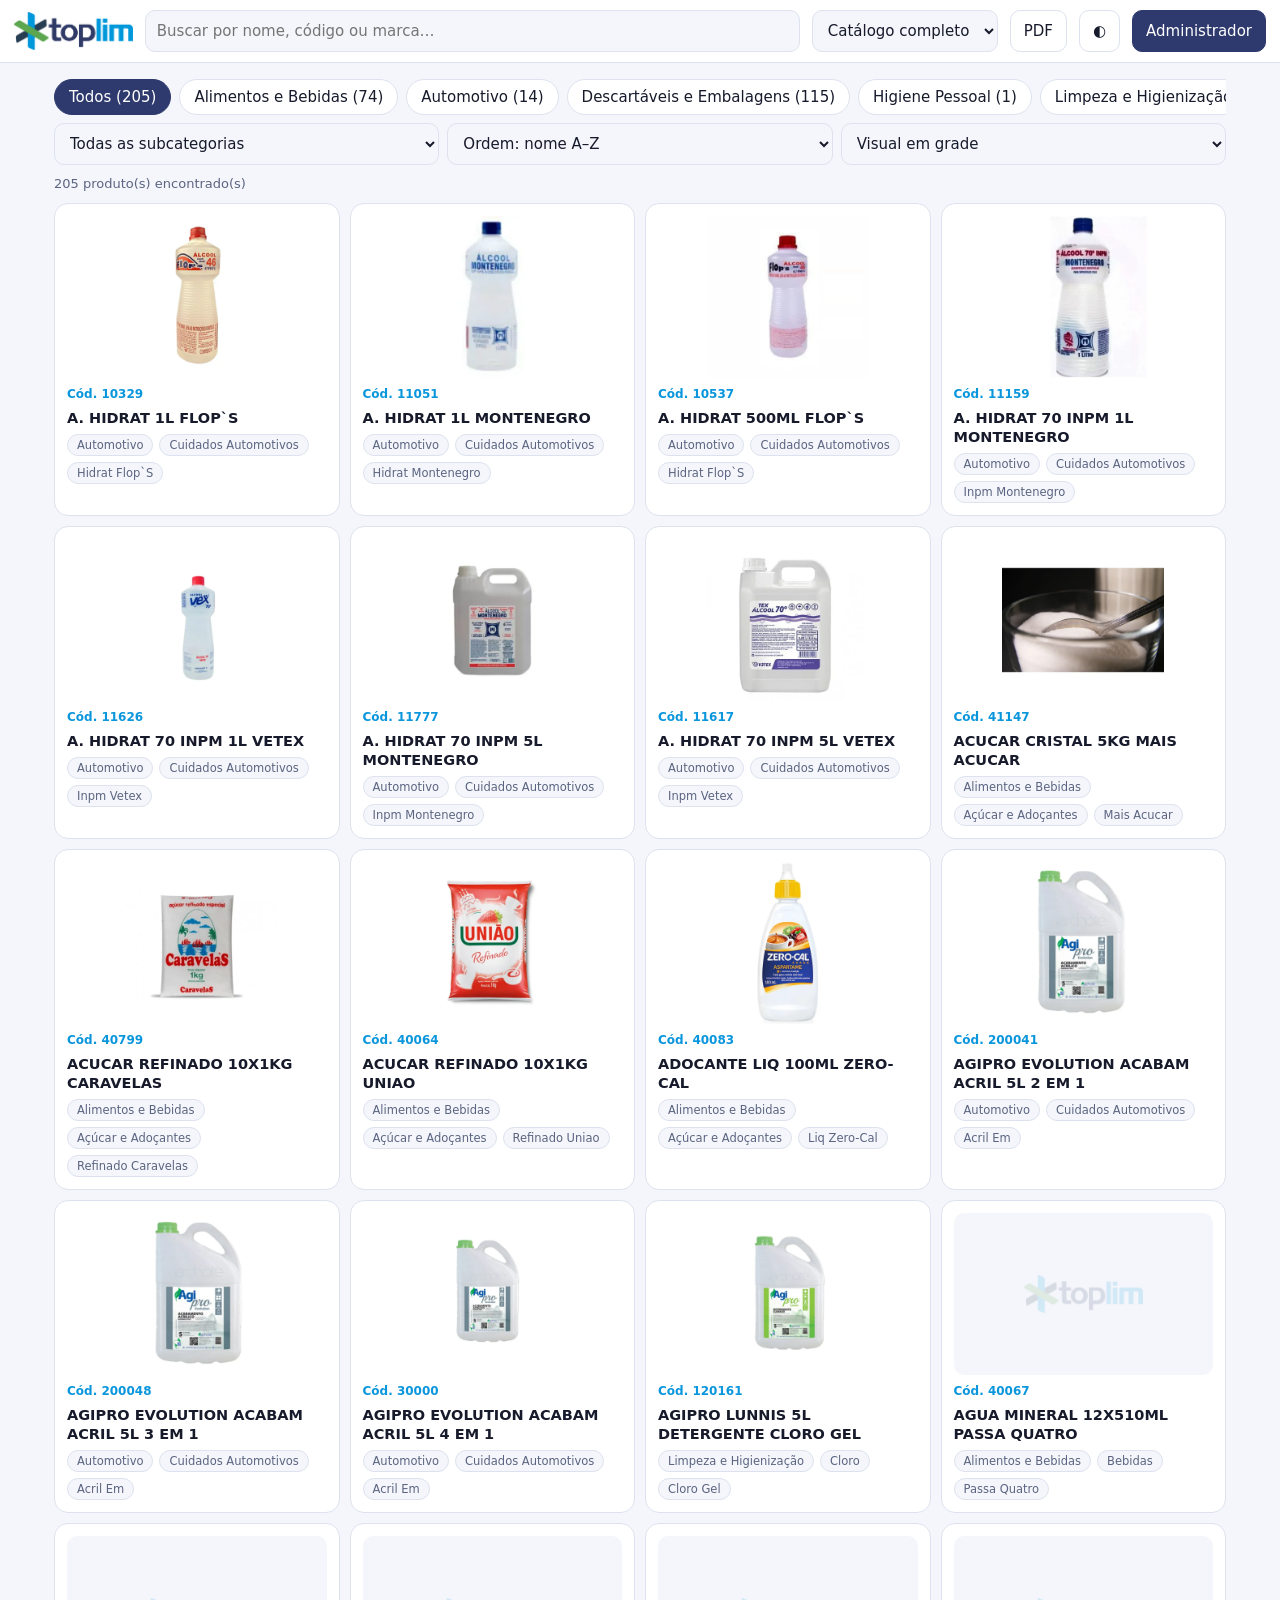
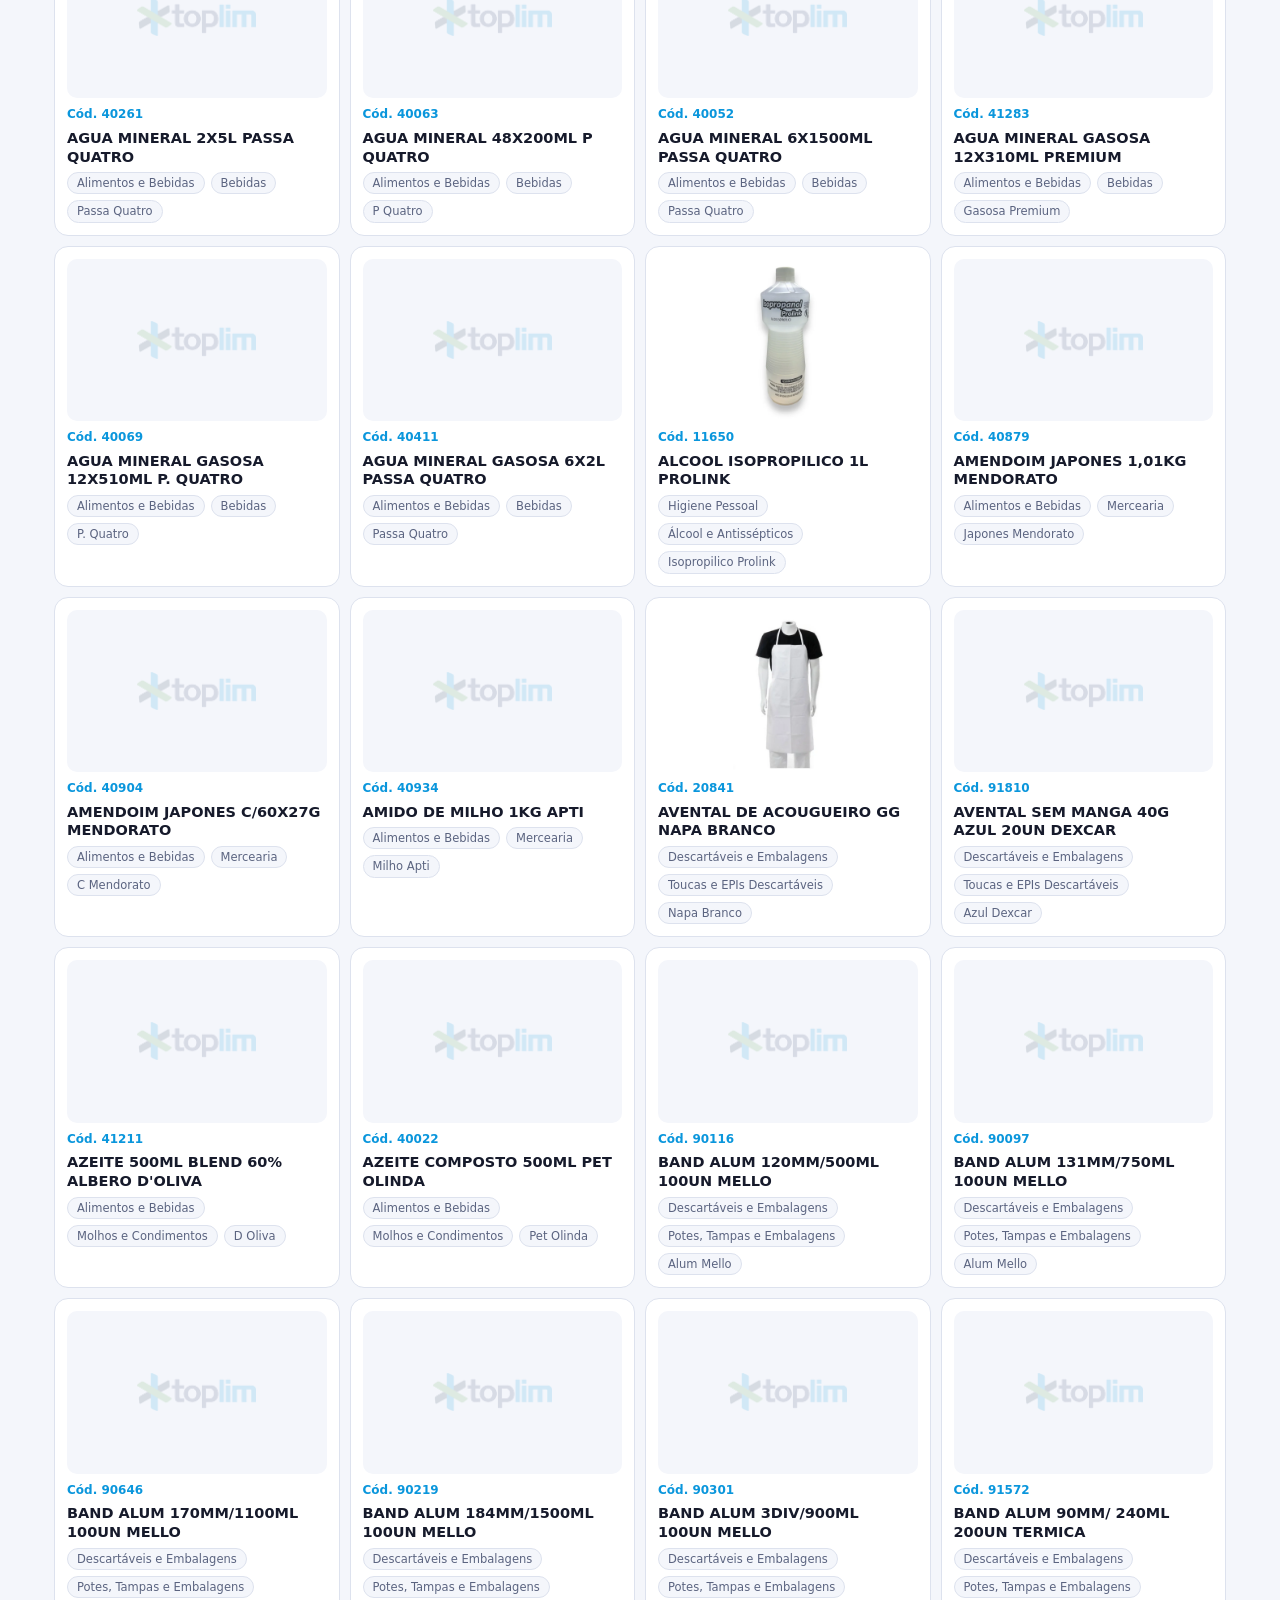
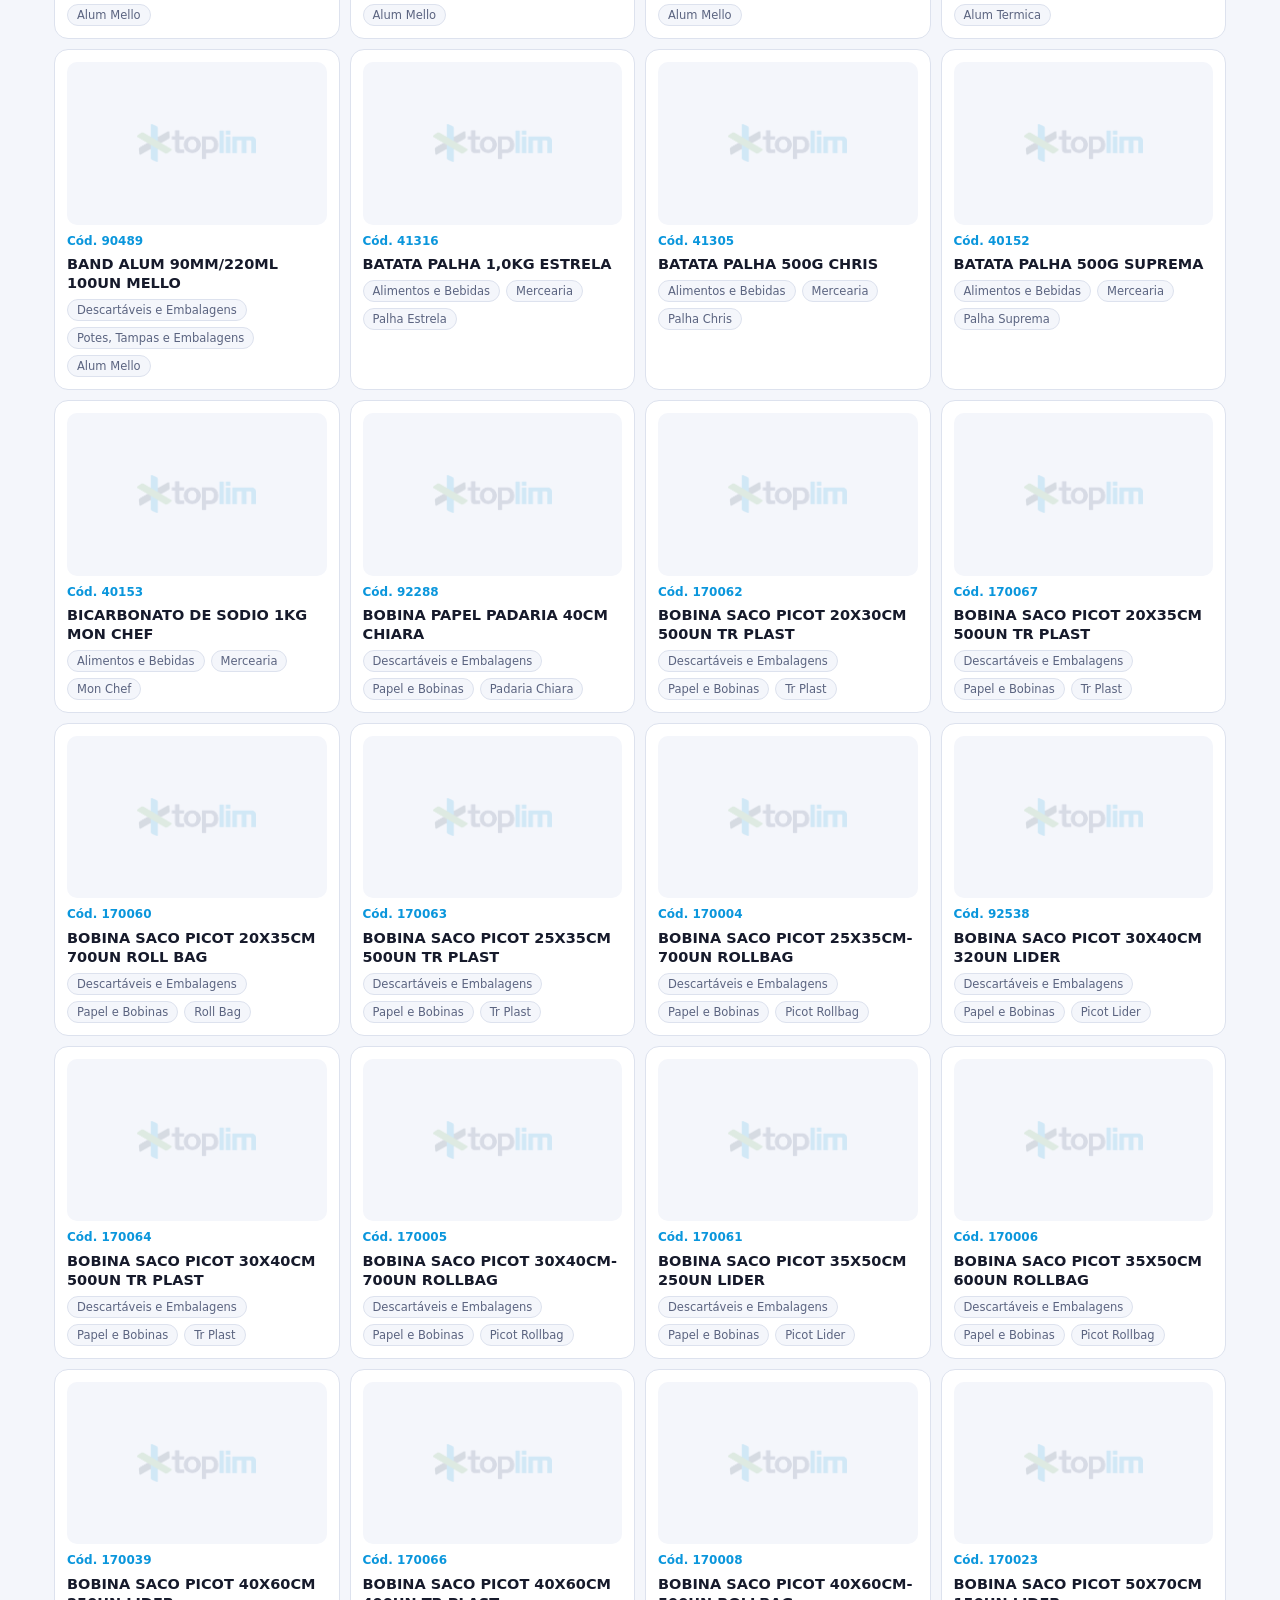
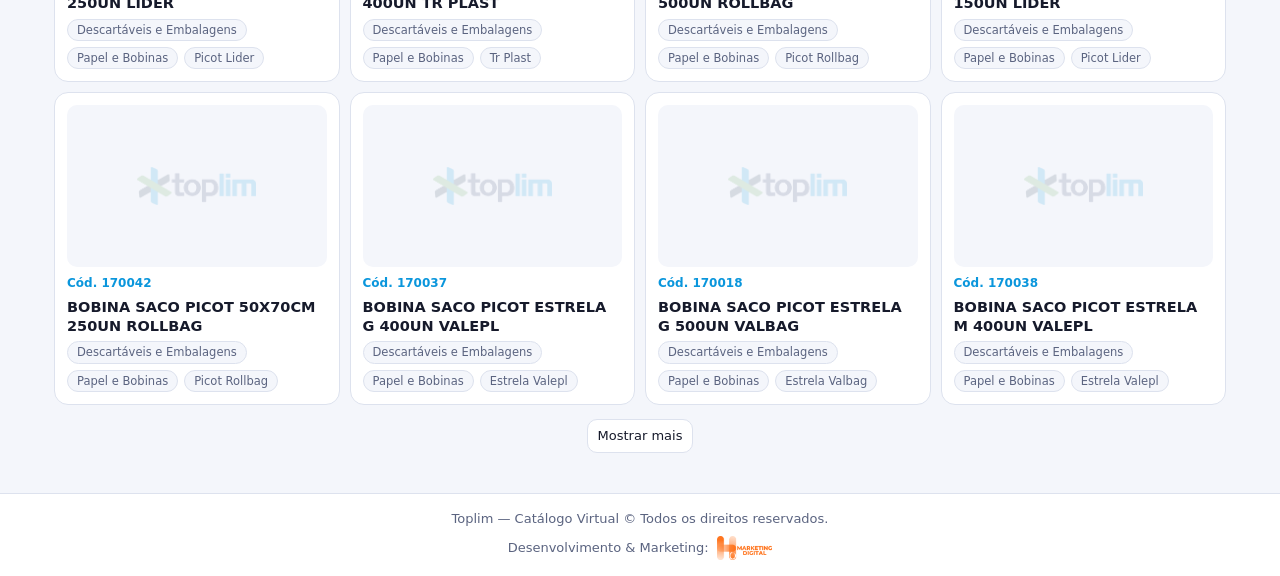
<file: index.html>
<!DOCTYPE html>
<html lang="pt-BR">
<head>
  <meta charset="utf-8">
  <meta name="viewport" content="width=device-width, initial-scale=1, viewport-fit=cover">
  <meta name="theme-color" content="#2e3a6e">
  <title>Toplim — Catálogo Virtual</title>

  <link rel="manifest" href="manifest.json">
  <link rel="icon" href="assets/icon-192.png">
  <link rel="apple-touch-icon" href="assets/icon-192.png">
  <link rel="stylesheet" href="css/styles.css">
</head>
<body>

  <!-- CABEÇALHO -->
  <header>
    <a href="#" class="brand-logo" title="Toplim Catálogo">
      <img src="assets/logo-toplim.png" alt="Toplim" width="119" height="38">
    </a>
    <div class="grow">
      <input id="q" type="search" placeholder="Buscar por nome, código ou marca…" aria-label="Buscar">
    </div>
    <select id="cs" aria-label="Catálogo"></select>
    <button id="pdf" title="Baixar catálogo em PDF" aria-label="Baixar PDF">PDF</button>
    <button id="th" title="Tema" aria-label="Alternar tema">◐</button>
    <button id="ad" class="p">Administrador</button>
  </header>

  <!-- CONTEÚDO PRINCIPAL -->
  <main>
    <div class="chips" id="chips"></div>

    <div class="bar">
      <select id="sub" aria-label="Subcategoria"></select>
      <select id="so" aria-label="Ordenar">
        <option value="n">Ordem: nome A–Z</option>
        <option value="c">Ordem: código</option>
        <option value="m">Ordem: marca</option>
      </select>
      <select id="vw" aria-label="Visualização">
        <option value="g">Visual em grade</option>
        <option value="l">Visual em lista</option>
      </select>
    </div>

    <div class="cnt" id="cnt"></div>
    <div id="out"></div>

    <div class="more">
      <button id="mo" class="s" hidden>Mostrar mais</button>
    </div>
  </main>

  <!-- RODAPÉ -->
  <footer>
    <div class="footer-content">
      <span>Toplim — Catálogo Virtual © Todos os direitos reservados.</span>
      <div class="footer-partner">
        <span>Desenvolvimento &amp; Marketing:</span>
        <img src="assets/logo-ho-marketing-icon.png" alt="HO Marketing Digital" width="56" height="24">
      </div>
    </div>
  </footer>

  <!-- PAINEL ADMINISTRATIVO -->
  <div id="adm" class="sheet" hidden></div>

  <script src="js/data.js"></script>
  <script src="js/app.js"></script>
</body>
</html>
</file>
<file: css/styles.css>
/* ==========================================================================
   Toplim — Catálogo Virtual · Estilos
   --------------------------------------------------------------------------
   1. Variáveis e base
   2. Formulários e botões
   3. Cabeçalho
   4. Conteúdo principal e filtros
   5. Cards de produtos (grade e lista)
   6. Painel administrativo
   7. Notificações
   8. Rodapé
   9. Impressão / PDF
   ========================================================================== */


/* ==========================================================================
   1. Variáveis e base
   ========================================================================== */
:root {
  --bg: #f4f6fb;
  --sf: #ffffff;
  --tx: #161a2b;
  --mt: #5b6480;
  --bd: #dde2ee;
  --pr: #2e3a6e;
  --ac: #0a96dc;
  --gr: #5aa84f;
  --dg: #c0392b;
}

/* Tema escuro automático (sem JavaScript) */
@media (prefers-color-scheme: dark) {
  :root:not([data-theme="light"]) {
    --bg: #10131f;
    --sf: #1a1f31;
    --tx: #eef1fa;
    --mt: #9aa3bf;
    --bd: #2b3250;
    --pr: #8fa2ff;
    --ac: #3cb4f2;
    --gr: #7cc971;
    --dg: #ff7b6b;
  }
}

/* Tema escuro escolhido pelo botão ◐ */
:root[data-theme="dark"] {
  --bg: #10131f;
  --sf: #1a1f31;
  --tx: #eef1fa;
  --mt: #9aa3bf;
  --bd: #2b3250;
  --pr: #8fa2ff;
  --ac: #3cb4f2;
  --gr: #7cc971;
  --dg: #ff7b6b;
}

html {
  padding-top: env(safe-area-inset-top, 0px);
  padding-bottom: env(safe-area-inset-bottom, 0px);
  scroll-padding-top: env(safe-area-inset-top, 0px);
}

* {
  box-sizing: border-box;
}

body {
  margin: 0;
  background: var(--bg);
  color: var(--tx);
  font: 15px/1.4 system-ui, -apple-system, "Segoe UI", Roboto, sans-serif;
  display: flex;
  flex-direction: column;
  min-height: 100vh;
}

.ok { color: var(--gr); }
.mt { color: var(--mt); }


/* ==========================================================================
   2. Formulários e botões
   ========================================================================== */
input, select, textarea, button {
  font: inherit;
  color: var(--tx);
}

input, select {
  background: var(--bg);
  border: 1px solid var(--bd);
  border-radius: 10px;
  padding: 9px 11px;
  width: 100%;
  min-height: 42px;
}

label {
  display: block;
  margin-bottom: 3px;
  font-size: 12.5px;
  color: var(--mt);
}

button {
  background: var(--sf);
  border: 1px solid var(--bd);
  border-radius: 10px;
  padding: 9px 13px;
  min-height: 42px;
  cursor: pointer;
  transition: background-color 0.2s;
}

button.p {                       /* principal */
  background: var(--pr);
  border-color: var(--pr);
  color: #ffffff;
}

[data-theme="dark"] button.p {
  color: #10131f;
}

button.d {                       /* perigo */
  color: var(--dg);
}

button.s {                       /* pequeno */
  min-height: 34px;
  padding: 5px 10px;
  font-size: 13px;
}


/* ==========================================================================
   3. Cabeçalho
   ========================================================================== */
header {
  position: sticky;
  top: env(safe-area-inset-top, 0px);
  z-index: 5;
  display: flex;
  flex-wrap: wrap;
  align-items: center;
  gap: 12px;
  padding: 10px 14px;
  background: var(--sf);
  border-bottom: 1px solid var(--bd);
}

.brand-logo img {
  display: block;
  height: 38px;
  width: auto;
  object-fit: contain;
}

:root[data-theme="dark"] .brand-logo img {
  filter: brightness(1.2) contrast(1.1);
}

.grow {
  flex: 1;
  min-width: 180px;
}

#cs {
  width: auto;
  max-width: 190px;
}


/* ==========================================================================
   4. Conteúdo principal e filtros
   ========================================================================== */
main {
  flex: 1;
  width: 100%;
  max-width: 1200px;
  margin: 0 auto;
  padding: 12px 14px 40px;
}

.chips {
  display: flex;
  gap: 8px;
  overflow-x: auto;
  padding: 4px 0 8px;
}

.chips button {
  white-space: nowrap;
  border-radius: 99px;
  min-height: 36px;
  padding: 6px 14px;
}

.chips button.on {
  background: var(--pr);
  border-color: var(--pr);
  color: #ffffff;
}

[data-theme="dark"] .chips button.on {
  color: #10131f;
}

.bar {
  display: grid;
  grid-template-columns: repeat(auto-fit, minmax(150px, 1fr));
  gap: 8px;
  margin-bottom: 10px;
}

.cnt {
  margin: 6px 0 10px;
  font-size: 13px;
  color: var(--mt);
}

.more {
  margin-top: 14px;
  text-align: center;
}


/* ==========================================================================
   5. Cards de produtos (grade e lista)
   ========================================================================== */
.grid {
  display: grid;
  grid-template-columns: repeat(auto-fill, minmax(270px, 1fr));
  gap: 10px;
}

.card {
  display: flex;
  flex-direction: column;
  gap: 8px;
  padding: 12px;
  background: var(--sf);
  border: 1px solid var(--bd);
  border-radius: 14px;
}

.card h3 {
  margin: 0;
  font-size: 14.5px;
  line-height: 1.3;
}

.cod {
  font-size: 12px;
  font-weight: 700;
  color: var(--ac);
}

.row {
  display: flex;
  flex-wrap: wrap;
  align-items: center;
  gap: 6px;
}

.tag {
  display: inline-block;
  padding: 2px 9px;
  font-size: 11.5px;
  color: var(--mt);
  background: var(--bg);
  border: 1px solid var(--bd);
  border-radius: 99px;
}

/* Foto do produto (fundo branco também no tema escuro) */
.media {
  position: relative;
  aspect-ratio: 16 / 10;
  overflow: hidden;
  background: #ffffff;
  border-radius: 10px;
}

.media img {
  display: block;
  width: 100%;
  height: 100%;
  object-fit: contain;
}

/* Sem foto: marca d'água com o logo da Toplim */
.media.vazio {
  background: var(--bg);
}

.media.vazio::after {
  content: "";
  position: absolute;
  inset: 0;
  background: url("../assets/logo-toplim.png") center / 46% auto no-repeat;
  opacity: 0.14;
}

:root[data-theme="dark"] .media.vazio::after {
  filter: brightness(1.6);
}

.info {
  display: flex;
  flex-direction: column;
  gap: 6px;
  min-width: 0;
}

/* Visualização em lista */
.list .grid {
  grid-template-columns: 1fr;
}

.list .card {
  flex-direction: row;
  align-items: center;
  gap: 12px;
}

.list .media {
  flex: none;
  width: 96px;
  aspect-ratio: 1 / 1;
}


/* ==========================================================================
   6. Painel administrativo
   ========================================================================== */
.sheet {
  position: fixed;
  inset: 0;
  z-index: 20;
  overflow: auto;
  padding: calc(10px + env(safe-area-inset-top, 0px)) 14px calc(30px + env(safe-area-inset-bottom, 0px));
  background: var(--bg);
}

.sheet .in {
  max-width: 1000px;
  margin: 0 auto;
}

.adm-topo {
  display: flex;
  align-items: center;
  justify-content: space-between;
  gap: 10px;
}

.adm-topo h1 {
  margin: 0;
  font-size: 20px;
}

.tabs {
  display: flex;
  gap: 6px;
  overflow-x: auto;
  margin: 10px 0;
  padding-bottom: 8px;
  border-bottom: 1px solid var(--bd);
}

.tabs button.on {
  background: var(--ac);
  border-color: var(--ac);
  color: #ffffff;
}

.pn {
  margin-bottom: 12px;
  padding: 14px;
  background: var(--sf);
  border: 1px solid var(--bd);
  border-radius: 14px;
}

.pn h2 {
  margin: 0 0 10px;
  font-size: 17px;
}

.pn p {
  margin: 0 0 10px;
  font-size: 13.5px;
  color: var(--mt);
}

.f {
  display: grid;
  grid-template-columns: repeat(auto-fit, minmax(180px, 1fr));
  gap: 8px;
  margin-bottom: 8px;
}

.it {
  display: flex;
  align-items: center;
  justify-content: space-between;
  gap: 8px;
  padding: 8px 0;
  border-bottom: 1px solid var(--bd);
}

.it:last-child {
  border: 0;
}

.it > div:first-child {
  flex: 1;
  min-width: 0;
}

.it small {
  color: var(--mt);
}

.it input {
  max-width: 260px;
  min-height: 34px;
  padding: 5px 9px;
}


/* ==========================================================================
   7. Notificações
   ========================================================================== */
.toast {
  position: fixed;
  left: 50%;
  bottom: calc(20px + env(safe-area-inset-bottom, 0px));
  transform: translateX(-50%);
  z-index: 50;
  max-width: 90%;
  padding: 10px 16px;
  color: #ffffff;
  background: var(--pr);
  border-radius: 99px;
}

[data-theme="dark"] .toast {
  color: #10131f;
}


/* ==========================================================================
   8. Rodapé
   ========================================================================== */
footer {
  margin-top: auto;
  padding: 16px;
  text-align: center;
  font-size: 13px;
  color: var(--mt);
  background: var(--sf);
  border-top: 1px solid var(--bd);
}

.footer-content {
  display: flex;
  flex-direction: column;
  align-items: center;
  justify-content: center;
  gap: 8px;
  max-width: 1200px;
  margin: 0 auto;
}

.footer-partner {
  display: flex;
  align-items: center;
  gap: 8px;
}

.footer-partner img {
  height: 24px;
  width: auto;
  object-fit: contain;
}


/* ==========================================================================
   9. Impressão / PDF
   ========================================================================== */
@media print {
  header, .chips, .bar, .more, .noprint, footer, .toast {
    display: none !important;
  }

  .card {
    break-inside: avoid;
  }

  .media {
    -webkit-print-color-adjust: exact;
    print-color-adjust: exact;
  }
}
</file>
